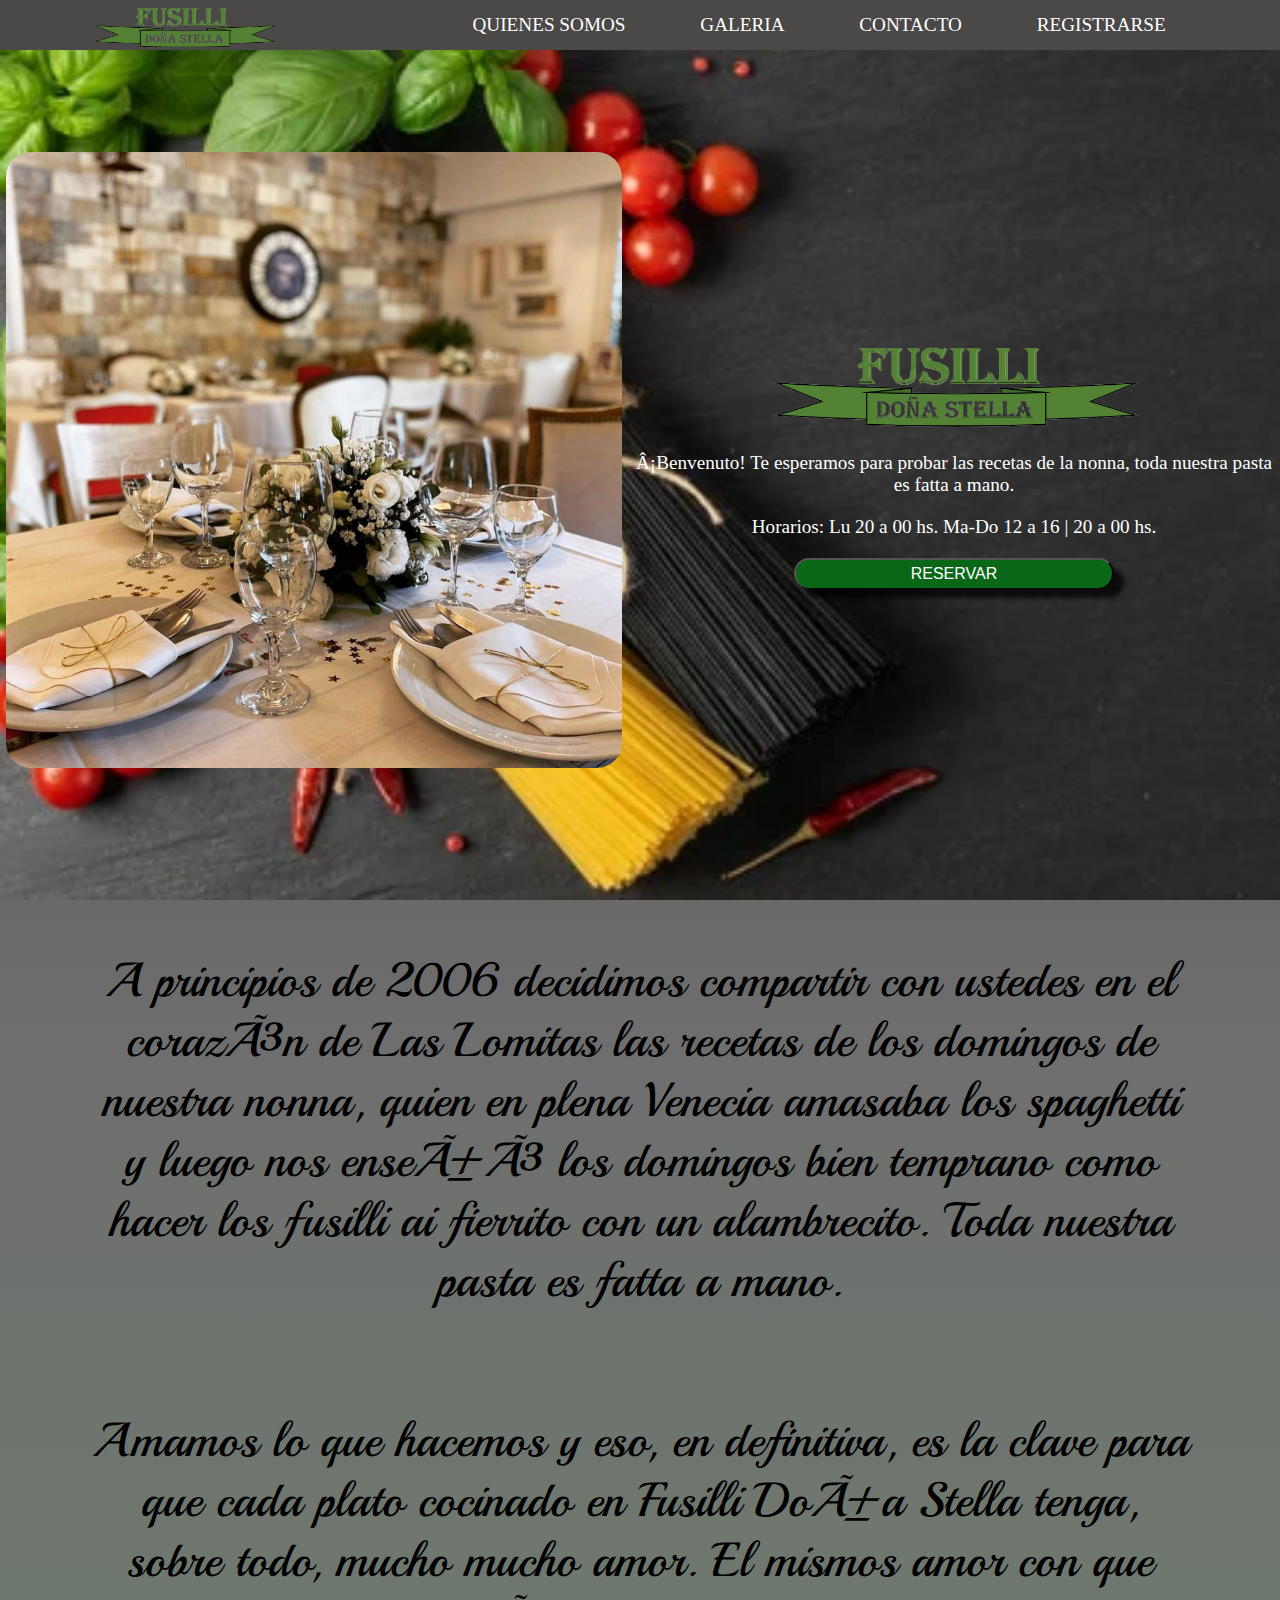
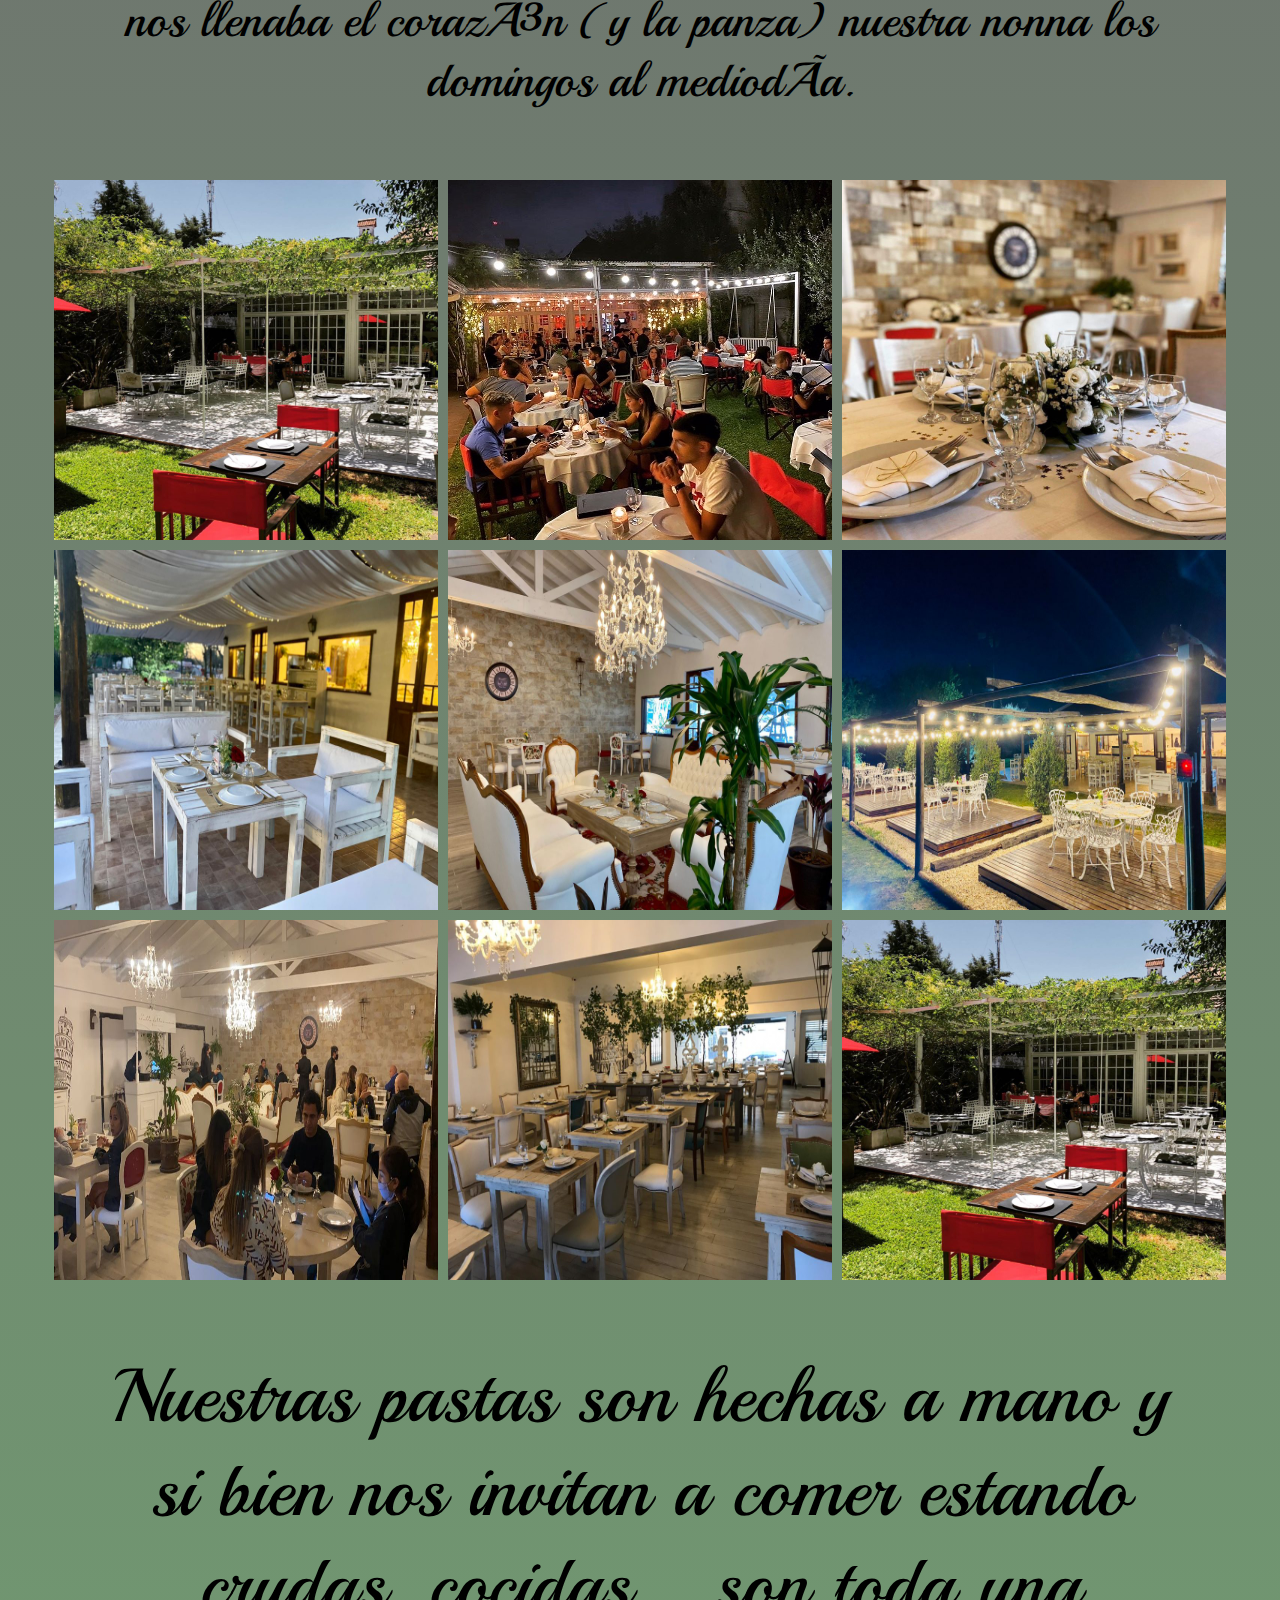
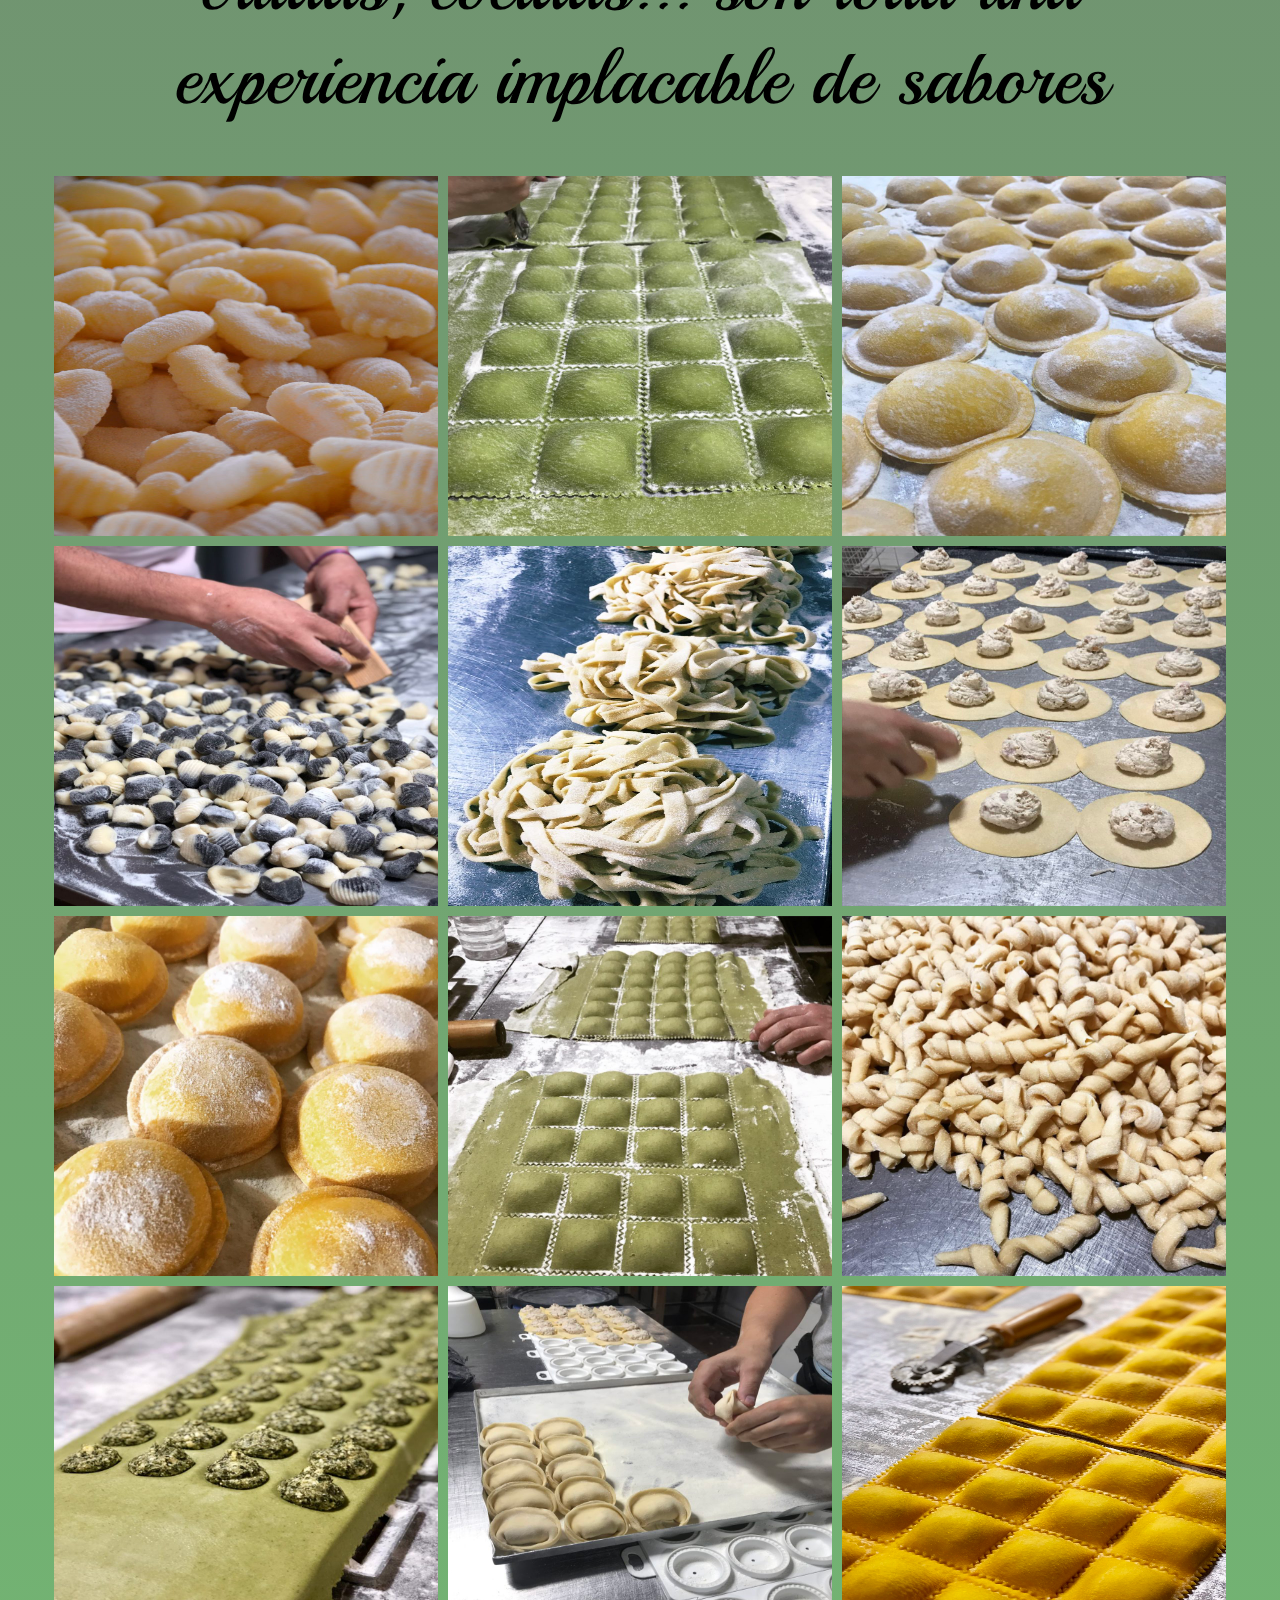
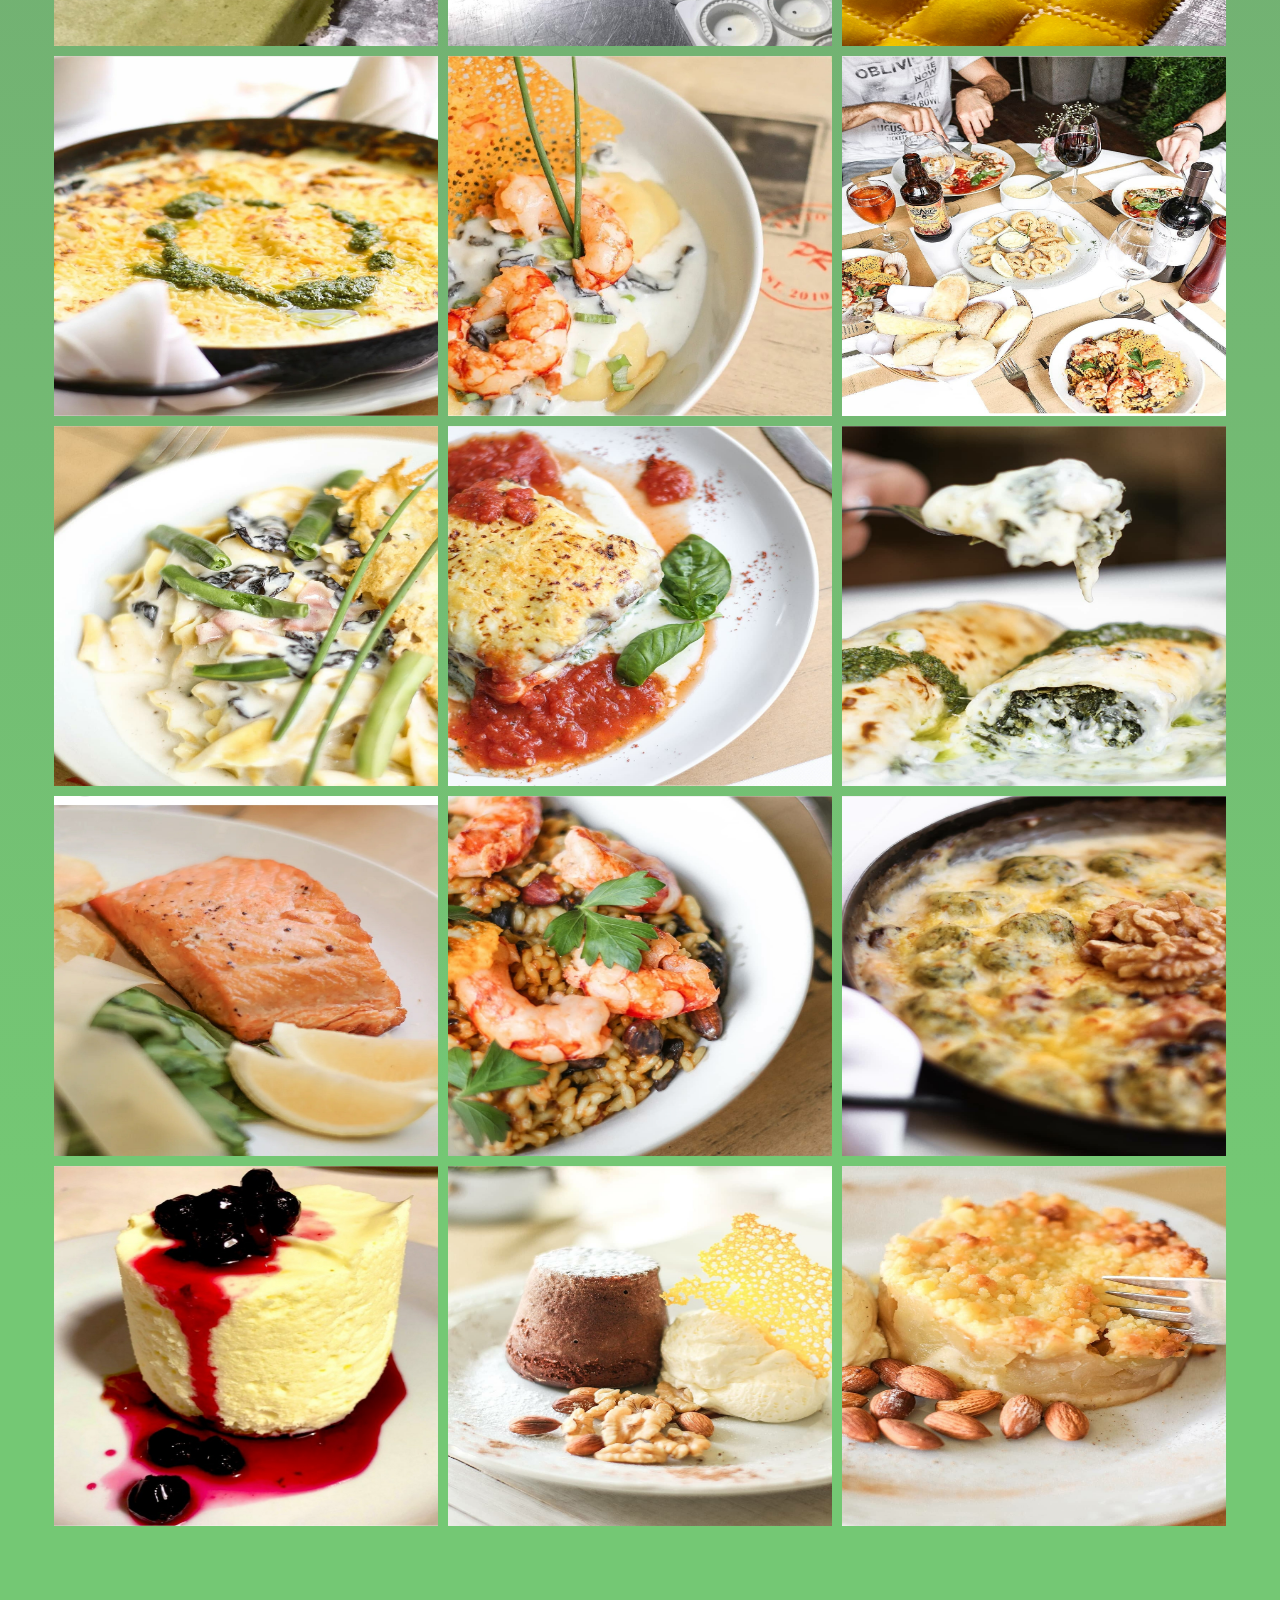
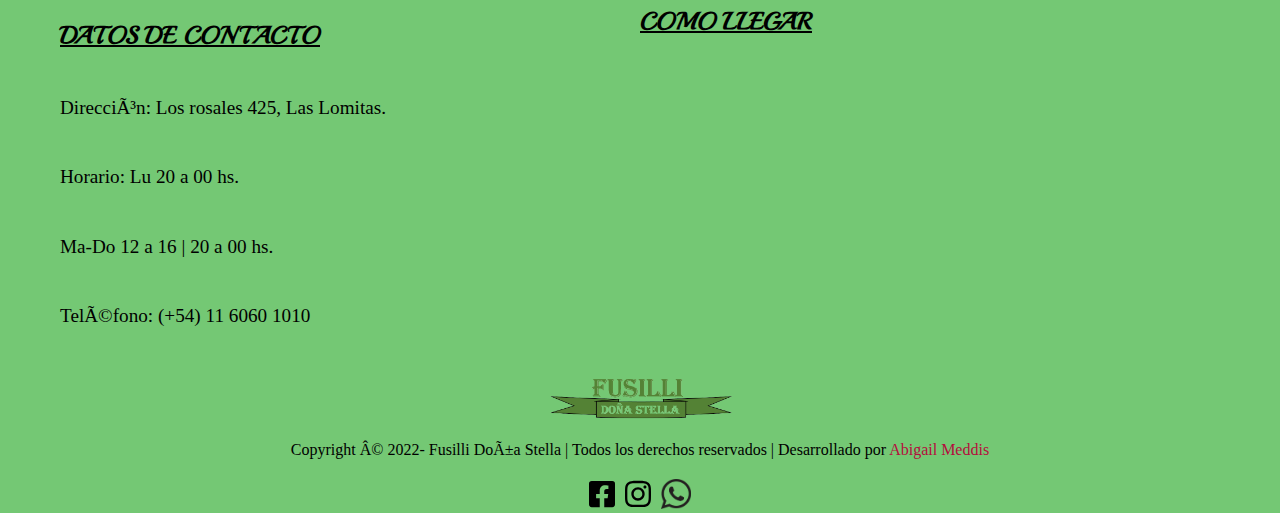
<file: index.html>
<!DOCTYPE html>
<html>

<head>
<metacharset="UTF=8"/>
<title> RESTAURANT FUSILLI </title>
<meta name="viewport" content="width=device-width, initial-scale=1">
<link rel="stylesheet" href="index.css"> 
<link rel="preconnect" href="https://fonts.googleapis.com">
<link rel="preconnect" href="https://fonts.gstatic.com" crossorigin>
<link href="https://fonts.googleapis.com/css2?family=Playball&display=swap" rel="stylesheet">
<link rel="preconnect" href="https://fonts.googleapis.com">
<link rel="preconnect" href="https://fonts.gstatic.com" crossorigin>
<link href="https://fonts.googleapis.com/css2?family=Playball&display=swap" rel="stylesheet">
<link rel="stylesheet" href="https://cdn.jsdelivr.net/npm/bootstrap-icons@1.9.1/font/bootstrap-icons.css">
</head>

<body class="body"> 

<header class="header">
<a href="https://fusilli.vercel.app/"><img src="./imagenes/logo-fusilli.png" tag="imagen logo" class="img-logo"></a>
<nav class="navbar">
    <label for="toggle-menu"><i class="bi bi-list"></i></label>
    <input type="checkbox" id="toggle-menu">
    <ul class="navbar-list">
        <li> <a class="navbar-link" href="#quienes-somos">QUIENES SOMOS</a> </li>
        <li> <a class="navbar-link" href="#galeria">GALERIA</a> </li>
        <li> <a class="navbar-link" href="#contacto">CONTACTO</a> </li>
        <li> <a class="navbar-link" href="./registro.html">REGISTRARSE</a> </li>
    </ul>

</nav>
</header>

<section id="hero"> 
<div class= hero>
<img src="./imagenes/logo-fusilli.png" tag="Nombre del Restaurant en img" class="logo-hero">
<p> ¡Benvenuto! Te esperamos para probar las recetas de la nonna, toda nuestra pasta es fatta a mano.</p>
<p>Horarios: Lu 20 a 00 hs. Ma-Do 12 a 16 | 20 a 00 hs.</p>
<button class="button"><a href="./ingresar.html" class="reservar">RESERVAR</a></button>
</div>

<img src="./imagenes/restaurant1.jpg" tag="Imagen del interior del Restaurant" class="img-hero">
</section>

<section id="quienes-somos">

<p> A principios de 2006 decidimos compartir con ustedes en el corazón de Las Lomitas las recetas de los domingos de nuestra nonna, quien en plena Venecia amasaba los spaghetti y luego nos enseñó los domingos bien temprano como hacer los fusilli ai fierrito con un alambrecito. Toda nuestra pasta es fatta a mano.</p>
<p>Amamos lo que hacemos y eso, en definitiva, es la clave para que cada plato cocinado en Fusilli Doña Stella tenga, sobre todo, mucho mucho amor. El mismos amor con que nos llenaba el corazón (y la panza) nuestra nonna los domingos al mediodía.</p>



<div class="img-restaurant">
<img src="./imagenes/restaurant/restaaurant2.jpeg" tag="Imagen interior Restaurant" class="restaurant-img" >
<img src="./imagenes/restaurant/restarurant3.jpg" tag="Imagen interior Restaurant" class="restaurant-img">
<img src="./imagenes/restaurant/restaurant1.jpg" tag="Imagen interior Restaurant" class="restaurant-img">
<img src="./imagenes/restaurant/restaurant3.jpeg" tag="Imagen interior Restaurant" class="restaurant-img">
<img src="./imagenes/restaurant/restaurant4.jpeg" tag="Imagen interior Restaurant" class="restaurant-img">
<img src="./imagenes/restaurant/restaurant5.jpeg" tag="Imagen interior Restaurant" class="restaurant-img">
<img src="./imagenes/restaurant/restaurant6.jpeg" tag="Imagen interior Restaurant" class="restaurant-img">
<img src="./imagenes/restaurant/restaurant7.jpeg" tag="Imagen interior Restaurant" class="restaurant-img">
<img src="./imagenes/restaurant/restaaurant2.jpeg" tag="Imagen interior Restaurant" class="restaurant-img">
</div>

</section>

<section= id="galeria">
    <p class="galeria-p">Nuestras pastas son hechas a mano y si bien nos invitan a comer estando crudas, cocidas... son toda una experiencia implacable de sabores</p>

<div class="galeria-pastas">
<img src="./imagenes/fattoamano/fattoamano1.jpeg" class="img-galeria" tag="pastas-caseras">
<img src="./imagenes/fattoamano/fattoamano2.jpeg" class="img-galeria" tag="pastas-caseras">
<img src="./imagenes/fattoamano/fattoamano3.jpeg" class="img-galeria" tag="pastas-caseras">
<img src="./imagenes/fattoamano/fattoamano4.jpeg" class="img-galeria" tag="pastas-caseras">
<img src="./imagenes/fattoamano/fattoamano5.jpeg" class="img-galeria" tag="pastas-caseras">    
<img src="./imagenes/fattoamano/fattoamano6.jpeg" class="img-galeria" tag="pastas-caseras">
<img src="./imagenes/fattoamano/fattoamano7.jpeg" class="img-galeria" tag="pastas-caseras">
<img src="./imagenes/fattoamano/fattoamano8.jpeg" class="img-galeria" tag="pastas-caseras">
<img src="./imagenes/fattoamano/fattoamano9.jpeg" class="img-galeria" tag="pastas-caseras">
<img src="./imagenes/fattoamano/fattoamano10.jpeg" class="img-galeria" tag="pastas-caseras">
<img src="./imagenes/fattoamano/fattoamano11.jpeg" class="img-galeria" tag="pastas-caseras">    
<img src="./imagenes/fattoamano/fattoamano12.jpeg" class="img-galeria" tag="pastas-caseras">
<img src="./imagenes/platillos/platillo.jpg" class="img-galeria" tag="pastas-caseras">
<img src="./imagenes/platillos/platillo1.jpg" class="img-galeria" tag="pastas-caseras">
<img src="./imagenes/platillos/platillo2.jpg" class="img-galeria" tag="pastas-caseras">
<img src="./imagenes/platillos/platillo3.jpg" class="img-galeria" tag="pastas-caseras">
<img src="./imagenes/platillos/platillo4.jpg" class="img-galeria" tag="pastas-caseras">
<img src="./imagenes/platillos/platillo5.jpg" class="img-galeria" tag="pastas-caseras">
<img src="./imagenes/platillos/platillo6.jpg" class="img-galeria" tag="pastas-caseras">
<img src="./imagenes/platillos/platillo8.jpg" class="img-galeria" tag="pastas-caseras">
<img src="./imagenes/platillos/platillo9.jpg" class="img-galeria" tag="pastas-caseras">
<img src="./imagenes/platillos/platillo10.jpg" class="img-galeria" tag="pastas-caseras">
<img src="./imagenes/platillos/platillo11.jpg" class="img-galeria" tag="pastas-caseras">
<img src="./imagenes/platillos/platillo12.jpg" class="img-galeria" tag="pastas-caseras">

</div>
</section>

<section id="contacto">

    <div class="contacto">
        
        <div class="container-contacto">
        <p class="title-contacto">DATOS DE CONTACTO</p>
        <p>Dirección: Los rosales 425, Las Lomitas.</p>
        <p>Horario: Lu 20 a 00 hs.</p>
        <p>Ma-Do 12 a 16 | 20 a 00 hs.</p>
        <p>Teléfono: (+54) 11 6060 1010</p>
        </div>

    
        <div class="section-mapa">
        <p class="title-contacto">COMO LLEGAR</p>
        <iframe class="mapa" src="https://www.google.com/maps/embed?pb=!1m18!1m12!1m3!1d3277.586163705728!2d-58.404459884765956!3d-34.766016180417694!2m3!1f0!2f0!3f0!3m2!1i1024!2i768!4f13.1!3m3!1m2!1s0x95bcb70a88551e3b%3A0x76b583ede9bd9567!2sLas%20Lomitas%20Street!5e0!3m2!1ses-419!2sar!4v1663069089161!5m2!1ses-419!2sar" width="600" height="450" style="border:0;" allowfullscreen="" loading="lazy" referrerpolicy="no-referrer-when-downgrade"></iframe>
        </div>

    </section>

        <footer class="footer">
            <img src="./imagenes/logo-fusilli.png" alt="Logo Fusilli Doña Stella" class="logo-footer">
            
            <p class="footer-copyright">Copyright © 2022- Fusilli Doña Stella | Todos los derechos reservados | Desarrollado por <a href="mailto:abigailmeddis@gmail.com" class="enlace-desarrollador">Abigail Meddis</a></p>
            
            <div class="container-redes">
                
                <div class="iconos-redes">
                <a href="http://www.facebook.com"><img src="./imagenes/contacto/square-facebook-brands.svg" class="logos-redes" alt="Logo de Facebook"></a>
                <a href="http://www.instagram.com"><img src="./imagenes/contacto/instagram-brands.svg" class="logos-redes" alt="Logo de Instagram"></a>
                <a href="http://www.whatsapp.com"><img src="./imagenes/contacto/whatsapp.png" class="logos-redes" alt="Logo de Whatsapp"></a>
                </div>

            </div>
        </footer>
            

</body>

</html>
</file>
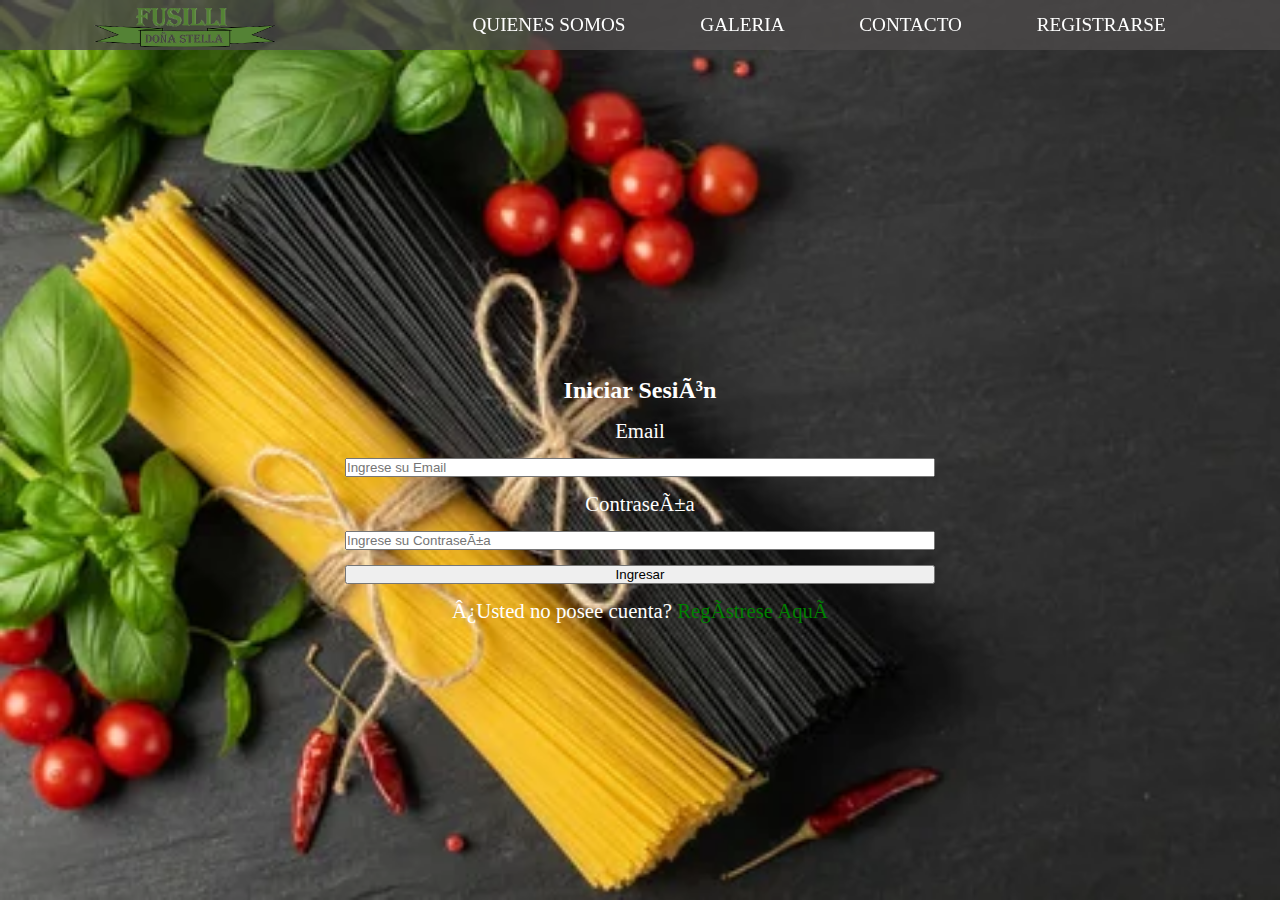
<file: ingresar.html>
<!DOCTYPE html>
<html>
    <head>
        <metacharset="UTF=8"/>
        <title> RESTAURANT FUSILLI </title>
        <meta name="viewport" content="width=device-width, initial-scale=1">
        <link rel="stylesheet" href="ingresar.css"> 
        <link rel="preconnect" href="https://fonts.googleapis.com">
        <link rel="preconnect" href="https://fonts.gstatic.com" crossorigin>
        <link href="https://fonts.googleapis.com/css2?family=Playball&display=swap" rel="stylesheet">
        <link rel="preconnect" href="https://fonts.googleapis.com">
        <link rel="preconnect" href="https://fonts.gstatic.com" crossorigin>
        <link href="https://fonts.googleapis.com/css2?family=Playball&display=swap" rel="stylesheet">
        <link rel="stylesheet" href="https://cdn.jsdelivr.net/npm/bootstrap-icons@1.9.1/font/bootstrap-icons.css">
    </head>

    <body class="body">

        <header class="header">
            <a href="https://fusilli.vercel.app/"><img src="./imagenes/logo-fusilli.png" tag="imagen logo" class="img-logo"></a>
            <div class="navbar">
            <label for="toggle-menu"><i class="bi bi-list"></i></label>
            <input type="checkbox" id="toggle-menu">
            <ul class="navbar-list">
                <li> <a class="navbar-link" href="https://fusilli.vercel.app/#quienes-somos">QUIENES SOMOS</a> </li>
                <li> <a class="navbar-link" href="https://fusilli.vercel.app/#galeria">GALERIA</a> </li>
                <li> <a class="navbar-link" href="https://fusilli.vercel.app/#contacto">CONTACTO</a> </li>
                <li> <a class="navbar-link" href="./registro.html">REGISTRARSE</a> </li>
            </ul>
            </div>
        </header>

        <section id="ingresar">

        <h1 class="titulo">Iniciar Sesión</h1>

        <div class="form">
        <form class="form-inicio">
            
            <label for="email">Email</label>
            <input type="email" placeholder="Ingrese su Email" id="email">
            <label for="password">Contraseña</label>
            <input type="password" placeholder="Ingrese su Contraseña" id="contraseña">
            <input class="form-button" type="button" value="Ingresar">
        </form>
        </div>

        <p class="registro-aqui">¿Usted no posee cuenta? <a href="./registro.html" class="link-registro">Regístrese Aquí</a></p>

        </section>
    </body>
</html>
</file>
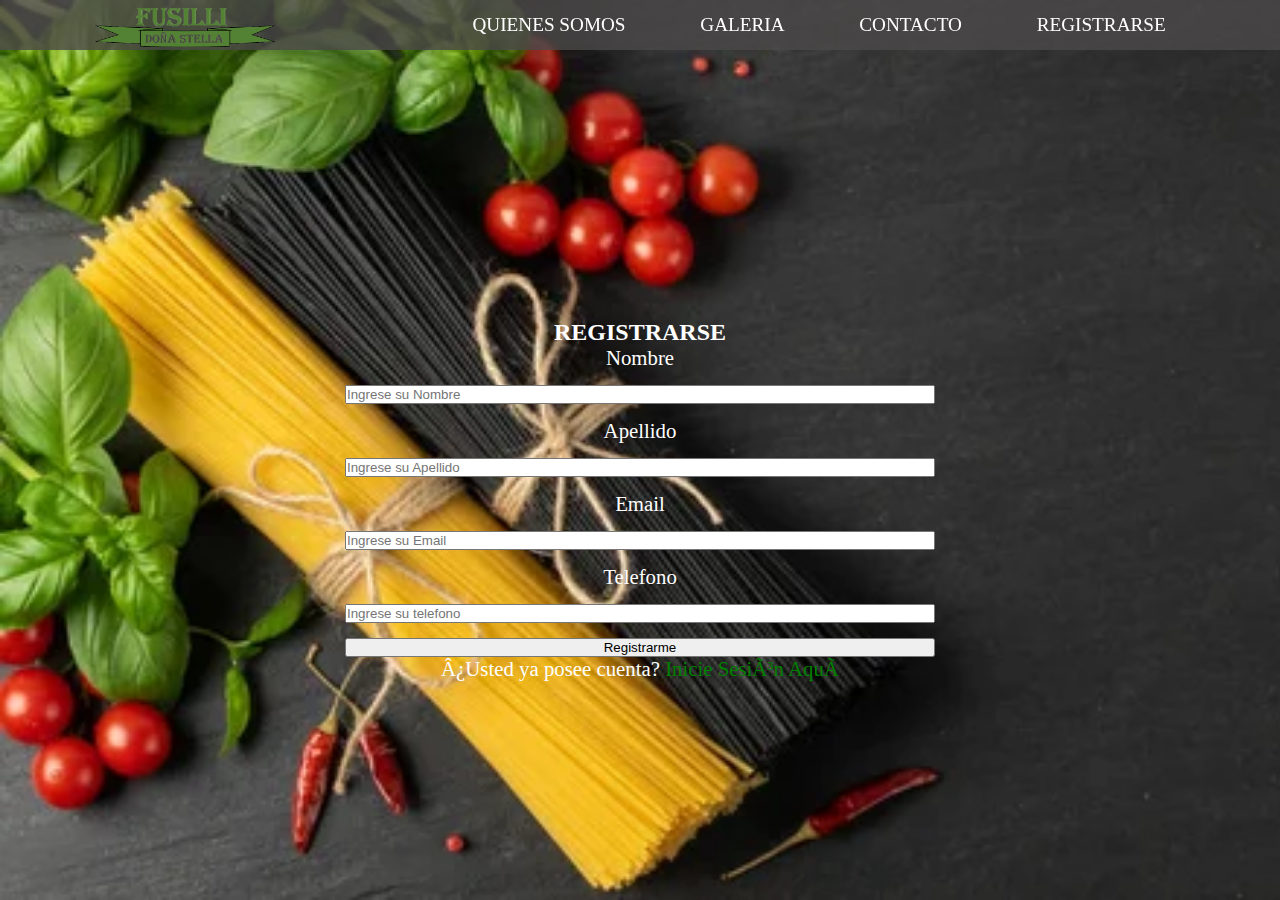
<file: registro.html>
<!DOCTYPE html>
<html>
    <head>
        <metacharset="UTF=8"/>
        <title> RESTAURANT FUSILLI </title>
        <meta name="viewport" content="width=device-width, initial-scale=1">
        <link rel="stylesheet" href="registro.css"> 
        <link rel="preconnect" href="https://fonts.googleapis.com">
        <link rel="preconnect" href="https://fonts.gstatic.com" crossorigin>
        <link href="https://fonts.googleapis.com/css2?family=Playball&display=swap" rel="stylesheet">
        <link rel="preconnect" href="https://fonts.googleapis.com">
        <link rel="preconnect" href="https://fonts.gstatic.com" crossorigin>
        <link href="https://fontsgoogleapis.com/css2?family=Playball&display=swap" rel="stylesheet">
        <link rel="stylesheet" href="https://cdn.jsdelivr.net/npm/bootstrap-icons@1.9.1/font/bootstrap-icons.css">
    </head>

    <body class="body">

        <header class="header">
            <a href="https://fusilli.vercel.app/"><img src="./imagenes/logo-fusilli.png" tag="imagen logo" class="img-logo"></a>
            
            <nav class="navbar">

                <label for="toggle-menu"><i class="bi bi-list"></i></label>
                <input type="checkbox" id="toggle-menu">

                <ul class="navbar-list">
                    <li> <a class="navbar-link" href="https://fusilli.vercel.app/#quienes-somos">QUIENES SOMOS</a> </li>
                    <li> <a class="navbar-link" href="https://fusilli.vercel.app/#galeria">GALERIA</a> </li>
                    <li> <a class="navbar-link" href="https://fusilli.vercel.app/#contacto">CONTACTO</a> </li>
                    <li> <a class="navbar-link" href="./registro.html">REGISTRARSE</a> </li>
                </ul>
            </nav>
        </header>

        <section id="registro">

        <h1 class="titulo">REGISTRARSE</h1>

        <div class="form">
        <form class="form-registro">
            <label for="nombre">Nombre</label>
            <input type="text" placeholder="Ingrese su Nombre" id="nombre">
            <label for="apellido">Apellido</label>
            <input type="text" placeholder="Ingrese su Apellido" id="apellido">
            <label for="email">Email</label>
            <input type="email" placeholder="Ingrese su Email" id="email">
            <label for="telefono">Telefono</label>
            <input type="phone" placeholder="Ingrese su telefono" id="telefono">
            
            <input class="form-button" type="button" value="Registrarme">
        </form>
        </div>

        <p class="ingrese-aqui">¿Usted ya posee cuenta? <a href="./ingresar.html" class="link-ingresar">Inicie Sesión Aquí</a></p>

        </section>
    </body>
</html>
</file>
<file: index.css>
* {
    margin: 0;
    padding: 0;
    box-sizing: border-box;
    
}

@font-face {
    font-family: "playball";
    src: url(./fonts/Playball-Regular.ttf);

    font-family: "dancing-script";
    src: url(./fonts/dancing-script.ttf);
}

#hero {
    background-image: url(./imagenes/fondolindo.jpg);
    background-size: cover;
    background-repeat: no-repeat;
}

.body{
background: rgb(116,200,116);
background: linear-gradient(0deg, rgba(116,200,116,1) 13%, rgba(110,110,110,1) 85%, rgba(71,71,71,1) 100%);
}

/* HEADER */ 
    
.header {
    width: 100vw;
    height: 50px;
    display: flex;
    flex-direction: column;
    align-items: center;
    justify-content: space-around;
    flex-wrap: wrap;
    position: fixed;
    background-color: rgba(75, 72, 72);
    z-index: 1;
    }

.img-logo {
    padding-left: 10px;
    height: 50px;
}

.navbar {
    width: 60%;
    height:100%;
    display: flex;
}

.navbar i {
    font-size: 45px;
    color: white;
    display: none;
}

#toggle-menu{
    display: none;
}

.navbar ul {
    display: flex;
    list-style: none;
    width: 100%;
    height: 100%;
    color: white;
    align-items: center;
    justify-content: space-around;
   
}

.navbar-link {
    text-decoration: none;
    color: white;
    font-family: Georgia, 'Times New Roman', Times, serif;
    font-weight: 500;
    font-size: 1.2rem;
    width: 100%;    
    height: 100%;  
    border-radius: 30px;
    border-bottom: black;
}


/* HERO */

#hero {
    padding-top: 20px;
    height: 100vh;
    width: 100%;
    display: flex;
    justify-content: space-around;
    align-items: center;
    flex-direction: row-reverse;
    flex-wrap: wrap;
    color: white;
}

.hero{
    display: flex;
    flex-direction: column;
    justify-content: center;
    align-items: center;
    gap: 20px;
    width: 50%;
    height: 100%;
    font-size: 1.2rem;
    font-weight: 300;
    text-align: center;
    flex-wrap: wrap;
}


.logo-hero {
    height: 100px;
}

.img-hero{
height: 70%;
border-radius: 25px;
}

.button {
    background-color: rgb(10, 103, 24);
    text-decoration: none;
    padding: 5px;
    width: 50%;
    font-size: 1rem;
    font-weight: 100;
    text-align: center;
    font-weight: 100;
    color: white;
    border-radius: 30px;
    border-bottom: black;
    box-shadow: 10px 10px 5px 0px rgba(0,0,0,0.75);
    -webkit-box-shadow: 10px 10px 5px 0px rgba(0,0,0,0.75);
    -moz-box-shadow: 10px 10px 5px 0px rgba(0,0,0,0.75);      
}

.reservar{
font-size: none;
text-decoration: none;
color: white;
font-size: 1rem;
}

.reservar:visited{
color: white;
text-decoration: none;   
}

/* QUIENES SOMOS */ 

#quienes-somos{
width: 100%;
display: flex;
justify-content: center;
align-items: center;
flex-wrap: wrap;
}

#quienes-somos p{
padding: 50px 90px;    
color: black;
font-size: 3rem;
font-family: "dancing-script";
text-align: center;
text-shadow: #0c8e3e;
}

.img-restaurant{
padding:20px 0px;
display: grid;
grid-template-columns:  1fr 1fr 1fr;
grid-template-rows: 1fr 1fr 1fr;
grid-gap: 10px;
max-width: 100%;
}

.restaurant-img {
width: 30vw;
height: 40vh;
}


/*GALERIA*/
#galeria {
width: 100%;
display: flex;
justify-content: center;
align-items: center;
flex-wrap: wrap;
}

.galeria-p{ 
padding: 50px 90px;
color: black;
font-size: 4.7rem;
font-family: "dancing-script";
display: flex;
flex-direction: row;
justify-content: center;
text-align: center;
}

.galeria-pastas{
display: grid;
grid-template-columns: 1fr 1fr 1fr;
grid-template-rows: 1fr 1fr 1fr;
grid-gap: 10px;
}
    
.img-galeria {
width: 30vw;
height: 40vh;
}

/*CONTACTO*/

#contacto{
width: 100%;
padding-top: 80px;
}

.contacto{
display: flex;
flex-direction: row;
justify-content: center;
font-size: 1.2rem;
color: black;
font-weight: 300;
padding: 0px 60px;
}

.container-contacto{
width: 50%;
display: flex;
flex-direction: column;
text-align: start;
justify-content: space-around;
gap: 20px;
}

.title-contacto{
font-family: "playball";
font-size:1.5rem;
font-weight: 700;
text-decoration: underline;
}

.section-mapa{
    width: 50%;
    gap: 20px;
}

.mapa{
    height: 300px;
    width: 380px;
}


    /*FOOTER*/
.footer{
width: 100%;
display: flex;
flex-direction: column;
justify-content: center;
align-items: center;
gap: 20px;
padding-top: 30px;
}

.footer-copyright{
font-size: 1rem;
}
        
.enlace-desarrollador{
text-decoration: none;
color: rgb(181, 13, 61);
}

.logo-footer{
height: 50px;
}


.iconos-redes{
display: flex;
flex-direction: row;
justify-content: space-around;
align-items: flex-end;
gap: 10px;
}

.logos-redes{
height:30px;
}

/*HOVERS*/

/*header*/
.navbar-link:hover{
font-size: 1.5rem;
}

/*hero*/
.button:hover {
font-size: 1.5rem;
}

/*quienes somos*/

.restaurant-img:hover{
    scale: 1.2;
    transition: all 0.4s;
    z-index: 1;
    }
    
/*galeria */

.img-galeria:hover{
    scale: 1.2;
    transition: all 0.4s;
    z-index: 1;
}

/* MEDIA QUERIES */
@media (max-width: 914px){
    .navbar ul {
       background-color: rgba(75, 72, 72, 0.9);
       width: 100%;
       height: calc(100vh - 50px);
       position: absolute;
       top: 50px;
       left: 0;
       flex-direction: column;
       align-items: center;
       justify-content: center;
       gap: 70px;
       transform: translateX(200%);
       transition: all 0.4 ease-out;
       }
    .navbar i {
       display: block;
    }
   
    #toggle-menu:checked ~ .navbar-list{
       transform: translateX(0%);
       transition: all 0.4 ease-in;
    }
   
    .navbar{
       justify-content: end;
    }
    .form-inicio {
           width: 80%;
       }

   .galeria-p {
    font-size: 3rem;
   }
   #quienes-somos p{
    font-size: 3rem;
   }
} 

@media (max-width: 790px){
 .contacto{
    width: 100%;
    flex-direction: column;
    gap: 20px;
    justify-content: center;
    align-items: center;
 }

 .mapa{
   justify-content: flex-start;
   align-items: flex-start;
 }
 .img-hero{
    display: none;
 }

}

@media (max-width: 555px){
.mapa{
    display: none;
}
.galeria-p {
    font-size: 2rem;
   }
   #quienes-somos p{
    font-size: 2rem;
   }

 .logo-hero{
    display: none;
 }  

}

@media (max-width: 502px){
       .form-inicio{
           width: 100%;
       }
       
       .navbar{
       justify-content: center;
   }   

   .galeria-pastas{
    grid-template-columns: 1fr 1fr;
    }

    .img-restaurant{
        grid-template-columns:  1fr 1fr;
        }

   }

   @media (max-width: 425px){
    .galeria-p {
        font-size: 1rem;
        padding: 30px; 
       }
       #quienes-somos p{
        font-size: 1rem;
        padding: 30px; 
       }
       .img-galeria {
        width: 40vw;
        height: 30vh;
        }
        .restaurant-img {
        width: 40vw;
        height: 30vh;
        }
   }
</file>
<file: ingresar.css>
* {
    margin: 0;
    padding: 0;
    box-sizing: border-box;
    
}

@font-face {
    font-family: "playball";
    src: url(./fonts/Playball-Regular.ttf);

    font-family: "dancing-script";
    src: url(./fonts/dancing-script.ttf);
}

.body{
background-image: url(./imagenes/fondolindo.jpg);
background-size: cover;
background-repeat: no-repeat;
}

/* HEADER */ 
    
.header {
    width: 100vw;
    height: 50px;
    display: flex;
    flex-direction: column;
    align-items: center;
    justify-content: space-around;
    flex-wrap: wrap;
    position: fixed;
    background-color: rgba(75, 72, 72, 0.8);
    z-index: 1;
    }

.img-logo {
    padding-left: 10px;
    height: 50px;
}

.navbar {
    width: 60%;
    height:100%;
    display: flex;
}

.navbar i {
    font-size: 45px;
    color: white;
    display: none;
}

#toggle-menu{
    display: none;
}

.navbar ul {
    display: flex;
    list-style: none;
    width: 100%;
    height: 100%;
    color: white;
    align-items: center;
    justify-content: space-around;
   
}

.navbar-link {
    text-decoration: none;
    color: white;
    font-family: Georgia, 'Times New Roman', Times, serif;
    font-weight: 500;
    font-size: 1.2rem;
    width: 100%;    
    height: 100%;  
    border-radius: 30px;
    border-bottom: black;
}

/* INICIO */

#ingresar{
max-width: 100%;
height: 100vh;
padding-top: 100px;
padding-left: 50px;
padding-right: 50px;
display: flex;
flex-direction: column;
justify-content: center;
text-align: center;
color: white;
font-family: Georgia, 'Times New Roman', Times, serif;
font-size: 1.3rem;
gap: 15px;
}

.form-inicio{
    width: 50%;
    display: flex;
    flex-direction: column;
    justify-content: center;
    text-align: center;
    font-size: 1.3rem;
    gap: 15px;
}

.form{
    display: flex;
    justify-content: center;
    text-align: center;
}

.titulo{
    font-size: 1.5rem;   
}

.registro-aqui{
    font-size: 1.3rem;
}

.link-registro{
    color: green;
    text-decoration: none;
    font-size: 1.3rem;
}

/*HOVERS*/

/*header*/
.navbar-link:hover{
font-size: 1.5rem;
}

/* MEDIA QUERIES */
@media (max-width: 914px){
    .navbar ul {
       background-color: rgba(75, 72, 72, 0.9);
       width: 100%;
       height: calc(100vh - 50px);
       position: absolute;
       top: 50px;
       left: 0;
       flex-direction: column;
       align-items: center;
       justify-content: center;
       gap: 70px;
       transform: translateX(200%);
       transition: all 0.4 ease-out;
       }
    .navbar i {
       display: block;
    }
   
    #toggle-menu:checked ~ .navbar-list{
       transform: translateX(0%);
       transition: all 0.4 ease-in;
    }
   
    .navbar{
       justify-content: end;
    }

    .form-inicio {
        width: 80%;
    }
   }

@media (max-width: 502px){
    .form-inicio{
        width: 100%;
    }
    
    .navbar{
    justify-content: center;
}   
}
</file>
<file: registro.css>
* {
    margin: 0;
    padding: 0;
    box-sizing: border-box;
    
}

@font-face {
    font-family: "playball";
    src: url(./fonts/Playball-Regular.ttf);

    font-family: "dancing-script";
    src: url(./fonts/dancing-script.ttf);
}

.body{
background-image: url(./imagenes/fondolindo.jpg);
background-size: cover;
background-repeat: no-repeat;
}

/* HEADER */ 
    
.header {
    width: 100vw;
    height: 50px;
    display: flex;
    flex-direction: column;
    align-items: center;
    justify-content: space-around;
    flex-wrap: wrap;
    position: fixed;
    background-color: rgba(75, 72, 72, 0.8);
    z-index: 1;
    }

.img-logo {
    padding-left: 10px;
    height: 50px;
}

.navbar {
    width: 60%;
    height:100%;
    display: flex;
}

.navbar i {
    font-size: 45px;
    color: white;
    display: none;
}

#toggle-menu{
    display: none;
}

.navbar ul {
    display: flex;
    list-style: none;
    width: 100%;
    height: 100%;
    color: white;
    align-items: center;
    justify-content: space-around;
   
}

.navbar-link {
    text-decoration: none;
    color: white;
    font-family: Georgia, 'Times New Roman', Times, serif;
    font-weight: 500;
    font-size: 1.2rem;
    width: 100%;    
    height: 100%;  
    border-radius: 30px;
    border-bottom: black;
}

/* REGISTRO */

#registro{
height: 100vh;
padding-top: 100px;
padding-left: 50px;
padding-right: 50px;
display: flex;
flex-direction: column;
justify-content: center;
text-align: center;
color: white;
font-family: Georgia, 'Times New Roman', Times, serif;
font-size: 1.3rem;
}

.form-registro{
    width: 50%;
    display: flex;
    flex-direction: column;
    justify-content: center;
    text-align: center;
    font-size: 1.3rem;
    gap: 15px;
}

.form{
    display: flex;
    justify-content: center;
    text-align: center;
}

.titulo{
    font-size: 1.5rem;   
}

.ingrese-aqui{
    font-size: 1.3rem;
}

.link-ingresar{
    color: green;
    text-decoration: none;
    font-size: 1.3rem;
}

/*HOVERS*/

/*header*/
.navbar-link:hover{
font-size: 1.5rem;
}

/* MEDIA QUERIES */
@media (max-width: 914px){
 .navbar ul {
    background-color: rgba(75, 72, 72, 0.9);
    width: 100%;
    height: calc(100vh - 50px);
    position: absolute;
    top: 50px;
    left: 0;
    flex-direction: column;
    align-items: center;
    justify-content: center;
    gap: 70px;
    transform: translateX(200%);
    transition: all 0.4 ease-out;
    }
 .navbar i {
    display: block;
 }

 #toggle-menu:checked ~ .navbar-list{
    transform: translateX(0%);
    transition: all 0.4 ease-in;
 }

 .navbar{
    justify-content: end;
 }
 .form-inicio {
        width: 80%;
    }
}

@media (max-width: 502px){
    .form-inicio{
        width: 100%;
    }
    
    .navbar{
    justify-content: center;
}   
}
</file>
